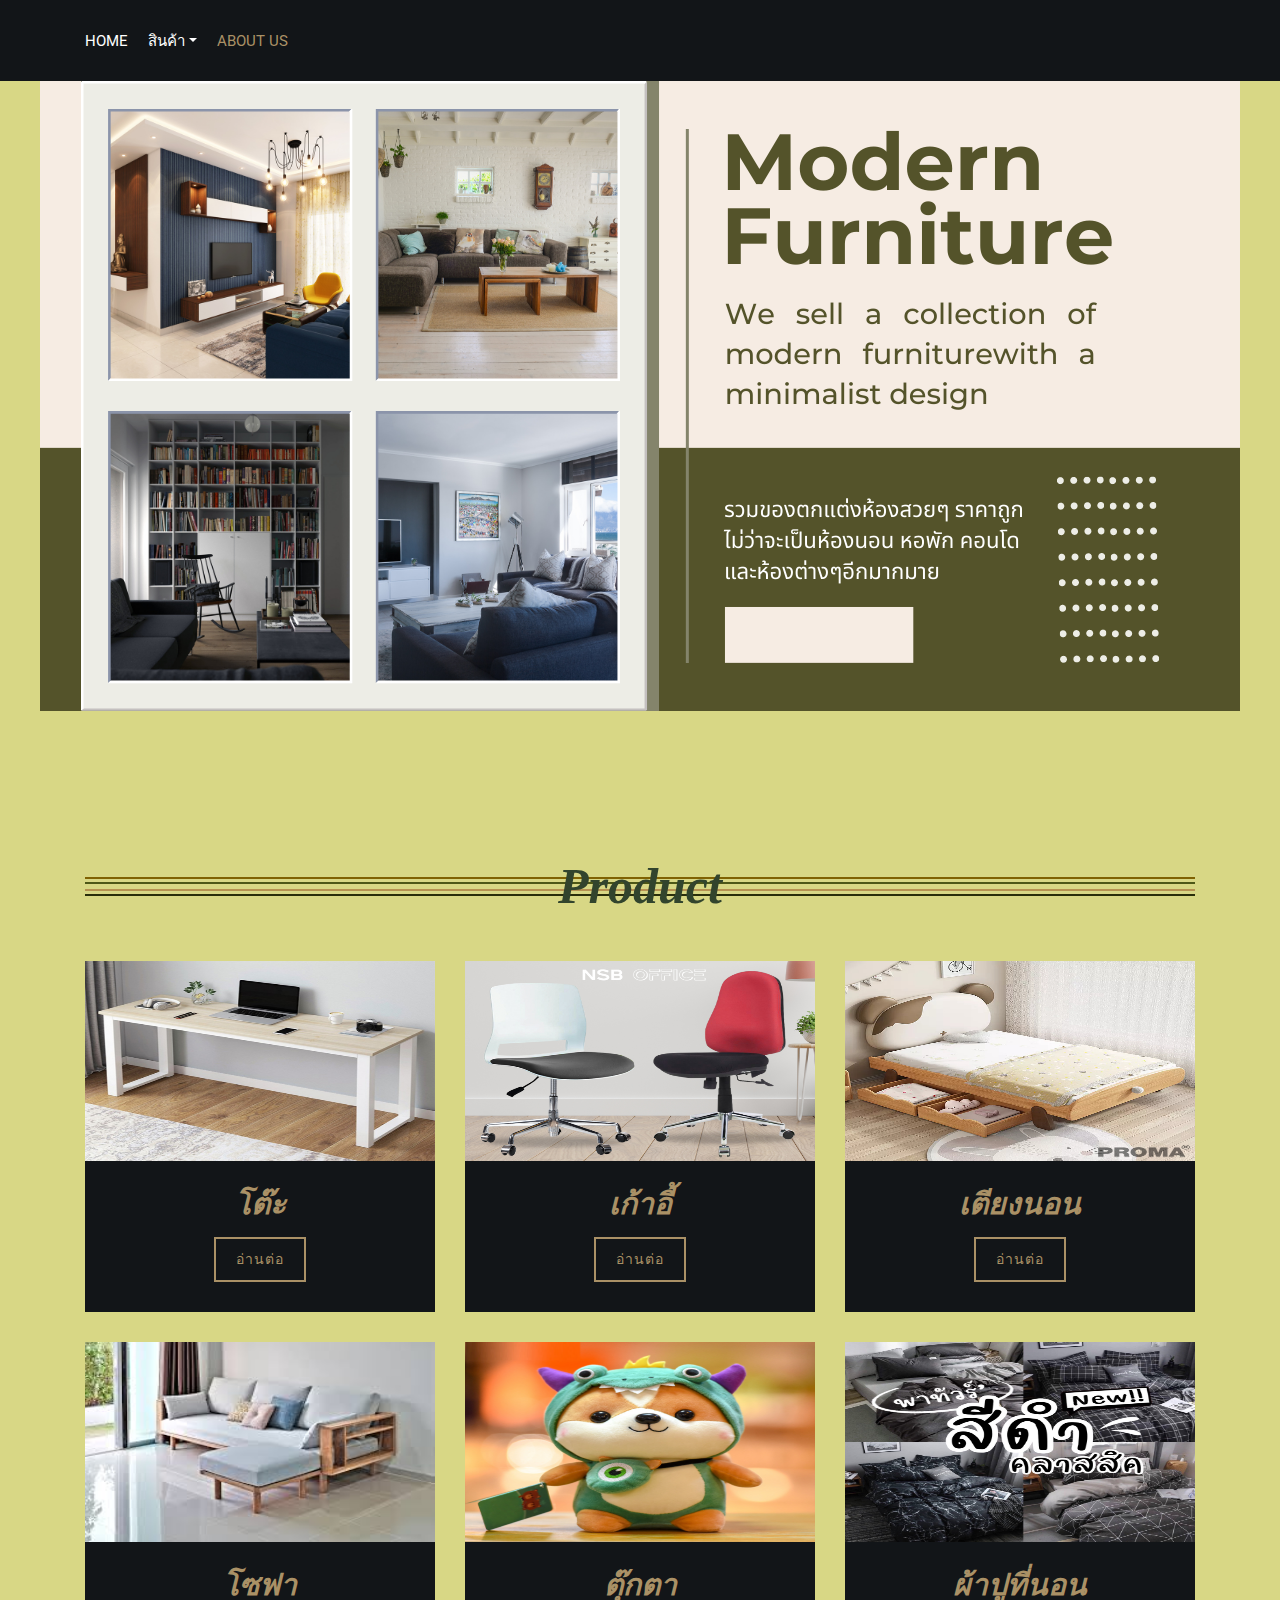
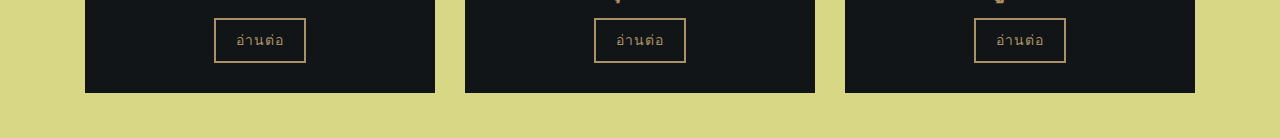
<file: index.html>
<!DOCTYPE html>
<html lang="en">
    <head>
        <meta charset="utf-8">
        <title>Dukdik</title>
        <meta content="width=device-width, initial-scale=1.0" name="viewport">
        <meta content="Law Firm Website Template" name="keywords">
        <meta content="Law Firm Website Template" name="description">

        <!-- Favicon -->
        <link href="img/favicon.ico" rel="icon">

        <!-- Google Font -->
        <link href="https://fonts.googleapis.com/css2?family=EB+Garamond:ital,wght@1,600;1,700;1,800&family=Roboto:wght@400;500&display=swap" rel="stylesheet"> 
        
        <!-- CSS Libraries -->
        <link href="https://stackpath.bootstrapcdn.com/bootstrap/4.4.1/css/bootstrap.min.css" rel="stylesheet">
        <link href="https://cdnjs.cloudflare.com/ajax/libs/font-awesome/5.10.0/css/all.min.css" rel="stylesheet">
        <link href="lib/animate/animate.min.css" rel="stylesheet">
        <link href="lib/owlcarousel/assets/owl.carousel.min.css" rel="stylesheet">

        <!-- Template Stylesheet -->
        <link href="css/style.css" rel="stylesheet">
    </head>

    <body>
        

            <!-- Nav Bar Start -->
            <div class="nav-bar">
                <div class="container-fluid">
                    <nav class="navbar navbar-expand-lg bg-dark navbar-dark">
                        <button type="button" class="navbar-toggler" data-toggle="collapse" data-target="#navbarCollapse">
                            <span class="navbar-toggler-icon"></span>
                        </button>
                        <div class="collapse navbar-collapse justify-content-between" id="navbarCollapse">
                            <div class="navbar-nav mr-auto">
                                <a href="index.html" class="nav-item nav-link">Home</a>
                                
                                <div class="nav-item dropdown">
                                    <a href="#" class="nav-link dropdown-toggle" data-toggle="dropdown">สินค้า</a>
                                    <div class="dropdown-menu">
                                        <a href="product_detail.html" class="dropdown-item">โต๊ะ</a>
                                        <a href="product_detail2.html" class="dropdown-item">เก้าอี้</a>
                                        <a href="product_detail3.html" class="dropdown-item">เตียงนอน</a>
                                        <a href="product_detail4.html" class="dropdown-item">โซฟา</a>
                                        <a href="product_detail5.html" class="dropdown-item">ตุ๊กตา</a>
                                        <a href="product_detail6.html" class="dropdown-item">ผ้าปูที่นอน</a>
                                        
                                </div>
                            </div>
                                <a href="about us.html" class="nav-item nav-link active">About us</a>
                            </div>
                            
                        </div>
                    </nav>
                </div>
            </div>
            
            <!-- ปก -->
            <div id="carousel" class="carousel slide" data-ride="carousel">
                <div class="carousel-inner">
                    
                        <img src="img/Home.png" alt="Carousel Image">
                        <div class="carousel-caption">
                            
                        </div>
                    </div>

                    
                

                
            </div>
            
            <!-- เรื่องเล่า -->
            <div class="service">
                <div class="container">
                    <div class="section-header">
                        <h2>Product</h2>
                    </div>
                    <div class="row">
                        <div class="col-lg-4 col-md-6">
                            <div class="service-item">
                                <div class="service-icon">
                                    <img src="img/โต๊ะ.jpg" width="350" height="200">
                                    
                                </div>
                                <h3>โต๊ะ</h3>
                               
                                <a class="btn" href="product_detail.html">อ่านต่อ</a>
                            </div>
                        </div>
                        <div class="col-lg-4 col-md-6">
                            <div class="service-item">
                                <div class="service-icon">
                                    <img src="img/เก้าอี้.jpg" width="350" height="200">
                                </div>
                                <h3>เก้าอี้</h3>
                                
                                <a class="btn" href="product_detail2.html">อ่านต่อ</a>
                            </div>
                        </div>
                        <div class="col-lg-4 col-md-6">
                            <div class="service-item">
                                <div class="service-icon">
                                    <img src="img/เตียง.jpg" width="350" height="200">
                                </div>
                                <h3>เตียงนอน</h3>
                               
                                <a class="btn" href="product_detail3.html">อ่านต่อ</a>
                            </div>
                        </div>
                        <div class="col-lg-4 col-md-6">
                            <div class="service-item">
                                <div class="service-icon">
                                    <img src="img/โซฟา.jpg" width="350" height="200">
                                </div>
                                <h3>โซฟา</h3>
                                
                                <a class="btn" href="product_detail4.html">อ่านต่อ</a>
                            </div>
                        </div>
                        <div class="col-lg-4 col-md-6">
                            <div class="service-item">
                                <div class="service-icon">
                                    <img src="img/ตุ๊กตา.png" width="350" height="200">
                                </div>
                                <h3>ตุ๊กตา</h3>
                               
                                <a class="btn" href="product_detail5.html">อ่านต่อ</a>
                            </div>
                        </div>
                        <div class="col-lg-4 col-md-6">
                            <div class="service-item">
                                <div class="service-icon">
                                    <img src="img/ผ้าปู.jpg" width="350" height="200">
                                </div>
                                <h3>ผ้าปูที่นอน</h3>
                               
                                <a class="btn" href="product_detail6.html">อ่านต่อ</a>
                            </div>
                        </div>
                       
                    </div>
                </div>
            </div>
            <!-- เรื่องเล่า -->
        <script src="https://code.jquery.com/jquery-3.4.1.min.js"></script>
        <script src="https://stackpath.bootstrapcdn.com/bootstrap/4.4.1/js/bootstrap.bundle.min.js"></script>
        <script src="lib/easing/easing.min.js"></script>
        <script src="lib/owlcarousel/owl.carousel.min.js"></script>
        <script src="lib/isotope/isotope.pkgd.min.js"></script>
        <script src="js/main.js"></script>
       
    </body>
</html>
</file>
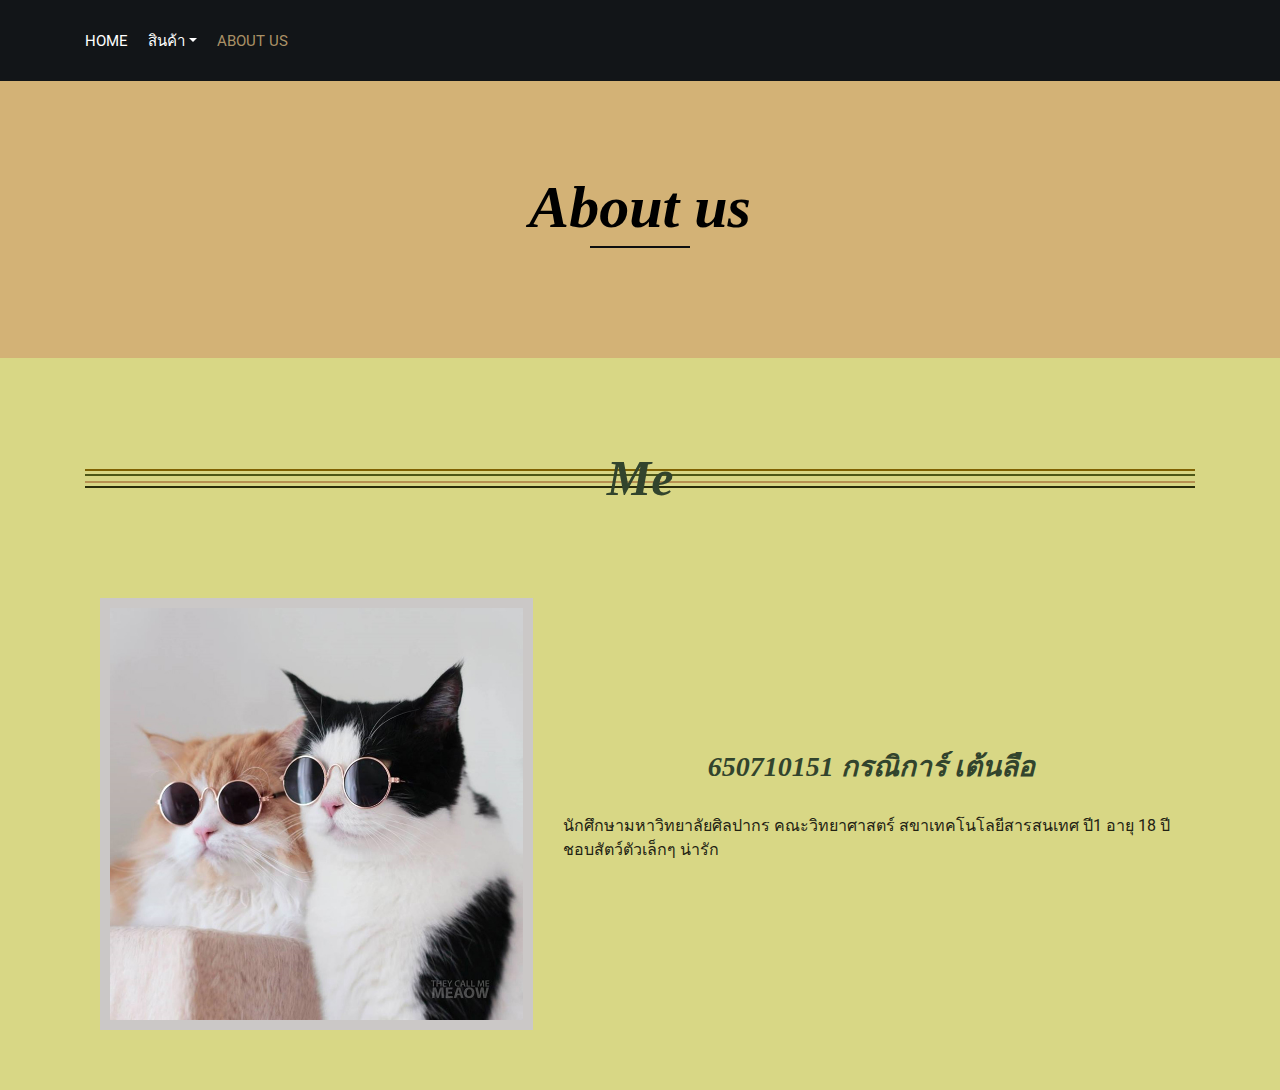
<file: about us.html>
<!DOCTYPE html>
<html lang="en">
    <head>
        <meta charset="utf-8">
        <title>Dukdik</title>
        <meta content="width=device-width, initial-scale=1.0" name="viewport">
        <meta content="Law Firm Website Template" name="keywords">
        <meta content="Law Firm Website Template" name="description">

        <!-- Favicon -->
        <link href="img/favicon.ico" rel="icon">

        <!-- Google Font -->
        <link href="https://fonts.googleapis.com/css2?family=EB+Garamond:ital,wght@1,600;1,700;1,800&family=Roboto:wght@400;500&display=swap" rel="stylesheet"> 
        
        <!-- CSS Libraries -->
        <link href="https://stackpath.bootstrapcdn.com/bootstrap/4.4.1/css/bootstrap.min.css" rel="stylesheet">
        <link href="https://cdnjs.cloudflare.com/ajax/libs/font-awesome/5.10.0/css/all.min.css" rel="stylesheet">
        <link href="lib/animate/animate.min.css" rel="stylesheet">
        <link href="lib/owlcarousel/assets/owl.carousel.min.css" rel="stylesheet">

        <!-- Template Stylesheet -->
        <link href="css/style.css" rel="stylesheet">
    </head>

    <body>
        

           
           <!-- Nav Bar Start -->
           <div class="nav-bar">
            <div class="container-fluid">
                <nav class="navbar navbar-expand-lg bg-dark navbar-dark">
                    <button type="button" class="navbar-toggler" data-toggle="collapse" data-target="#navbarCollapse">
                        <span class="navbar-toggler-icon"></span>
                    </button>
                    <div class="collapse navbar-collapse justify-content-between" id="navbarCollapse">
                        <div class="navbar-nav mr-auto">
                            <a href="index.html" class="nav-item nav-link">Home</a>
                            
                            <div class="nav-item dropdown">
                                <a href="#" class="nav-link dropdown-toggle" data-toggle="dropdown">สินค้า</a>
                                <div class="dropdown-menu">
                                    <a href="product_detail.html" class="dropdown-item">โต๊ะ</a>
                                    <a href="product_detail2.html" class="dropdown-item">เก้าอี้</a>
                                    <a href="product_detail3.html" class="dropdown-item">เตียงนอน</a>
                                    <a href="product_detail4.html" class="dropdown-item">โซฟา</a>
                                    <a href="product_detail5.html" class="dropdown-item">ตุ๊กตา</a>
                                    <a href="product_detail6.html" class="dropdown-item">ผ้าปูที่นอน</a>
                                    
                            </div>
                        </div>
                            <a href="about us.html" class="nav-item nav-link active">About us</a>
                        </div>
                        
                    </div>
                </nav>
            </div>
        </div>
            
            
            <!-- Page Header Start -->
            <div class="page-header">
                <div class="container">
                    <div class="row">
                        <div class="col-12">
                            <h2>About us</h2>
                            
                        </div>
                        
                    </div>
                </div>
            </div>
            <!-- Page Header End -->
            <!-- member -->
            <div class="service">
                <div class="container">
                    <div class="section-header">
                        <h2>Me</h2>
                    </div>
                    <div class="about">
                        <div class="container">
                            <div class="row align-items-center">
                                <div class="col-lg-5 col-md-6">
                                    <div class="about-img">
                                        <img src="img/มี่.jpg" alt="Image">
                                    </div>
                                </div>
                                <div class="col-lg-7 col-md-6">
                                    <div class="section-header">
                                        <h3>650710151 กรณิการ์ เต้นลือ</h3>
                                    </div>
                                    <div class="about-text">
                                        <p>
                                           นักศึกษามหาวิทยาลัยศิลปากร คณะวิทยาศาสตร์ สขาเทคโนโลยีสารสนเทศ ปี1 อายุ 18 ปี 
                                               ชอบสัตว์ตัวเล็กๆ น่ารัก 
                                        </p>
                                        
                                        
                                    </div>
                                </div>
                            </div>
                        </div>
                    </div>
                   

            <script src="https://code.jquery.com/jquery-3.4.1.min.js"></script>
            <script src="https://stackpath.bootstrapcdn.com/bootstrap/4.4.1/js/bootstrap.bundle.min.js"></script>
            <script src="lib/easing/easing.min.js"></script>
            <script src="lib/owlcarousel/owl.carousel.min.js"></script>
            <script src="lib/isotope/isotope.pkgd.min.js"></script>
            <script src="js/main.js"></script>
           
    </body>
</html>
</file>
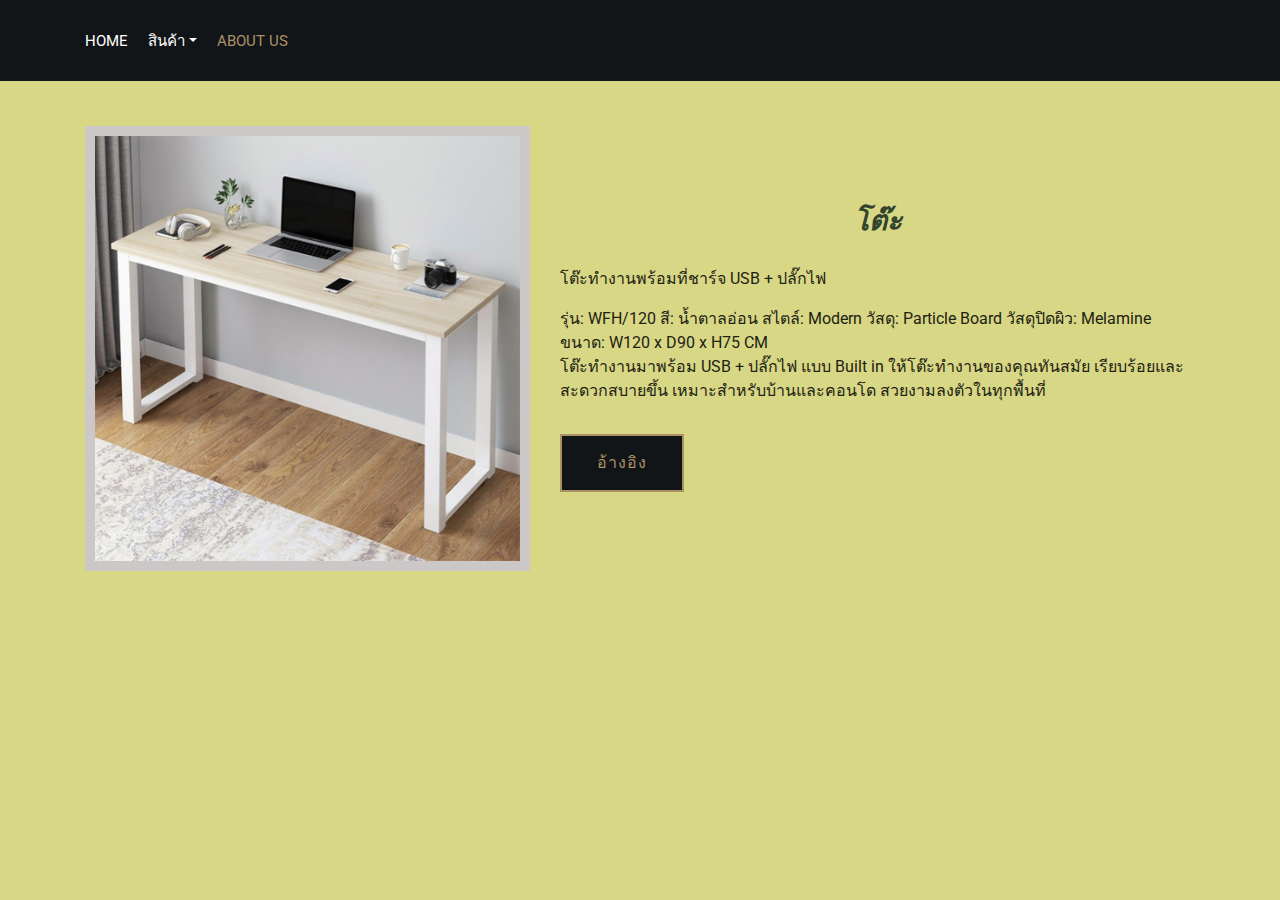
<file: product_detail.html>
<!DOCTYPE html>
<html lang="en">
    <head>
        <meta charset="utf-8">
        <title>Dukdik</title>
        <meta content="width=device-width, initial-scale=1.0" name="viewport">
        <meta content="Law Firm Website Template" name="keywords">
        <meta content="Law Firm Website Template" name="description">

        <!-- Favicon -->
        <link href="img/favicon.ico" rel="icon">

        <!-- Google Font -->
        <link href="https://fonts.googleapis.com/css2?family=EB+Garamond:ital,wght@1,600;1,700;1,800&family=Roboto:wght@400;500&display=swap" rel="stylesheet"> 
        
        <!-- CSS Libraries -->
        <link href="https://stackpath.bootstrapcdn.com/bootstrap/4.4.1/css/bootstrap.min.css" rel="stylesheet">
        <link href="https://cdnjs.cloudflare.com/ajax/libs/font-awesome/5.10.0/css/all.min.css" rel="stylesheet">
        <link href="lib/animate/animate.min.css" rel="stylesheet">
        <link href="lib/owlcarousel/assets/owl.carousel.min.css" rel="stylesheet">

        <!-- Template Stylesheet -->
        <link href="css/style.css" rel="stylesheet">
    </head>

    <body>
        

           <!-- Nav Bar Start -->
           <div class="nav-bar">
            <div class="container-fluid">
                <nav class="navbar navbar-expand-lg bg-dark navbar-dark">
                    <button type="button" class="navbar-toggler" data-toggle="collapse" data-target="#navbarCollapse">
                        <span class="navbar-toggler-icon"></span>
                    </button>
                    <div class="collapse navbar-collapse justify-content-between" id="navbarCollapse">
                        <div class="navbar-nav mr-auto">
                            <a href="index.html" class="nav-item nav-link">Home</a>
                            
                            <div class="nav-item dropdown">
                                <a href="#" class="nav-link dropdown-toggle" data-toggle="dropdown">สินค้า</a>
                                <div class="dropdown-menu">
                                    <a href="product_detail.html" class="dropdown-item">โต๊ะ</a>
                                    <a href="product_detail2.html" class="dropdown-item">เก้าอี้</a>
                                    <a href="product_detail3.html" class="dropdown-item">เตียงนอน</a>
                                    <a href="product_detail4.html" class="dropdown-item">โซฟา</a>
                                    <a href="product_detail5.html" class="dropdown-item">ตุ๊กตา</a>
                                    <a href="product_detail6.html" class="dropdown-item">ผ้าปูที่นอน</a>
                                    
                            </div>
                        </div>
                            <a href="about us.html" class="nav-item nav-link active">About us</a>
                        </div>
                        
                    </div>
                </nav>
            </div>
        </div>
        
        
            <!-- Nav Bar End -->
            
            
           
            <!-- เรื่อง -->
            
               <div class="about">
                <div class="container">
                    <div class="row align-items-center">
                        <div class="col-lg-5 col-md-6">
                            <div class="about-img">
                                <img src="img/โต๊ะ.jpg" alt="Image">
                            </div>
                        </div>
                        <div class="col-lg-7 col-md-6">
                            <div class="section-header">
                                <h3>โต๊ะ</h3>
                            </div>
                            <div class="about-text">
                                <p>
                                    โต๊ะทำงานพร้อมที่ชาร์จ USB + ปลั๊กไฟ</p>
รุ่น: WFH/120
สี: น้ำตาลอ่อน
สไตล์: Modern
วัสดุ: Particle Board
วัสดุปิดผิว: Melamine
ขนาด: W120 x D90 x H75 CM

<p>โต๊ะทำงานมาพร้อม USB + ปลั๊กไฟ แบบ Built in
ให้โต๊ะทำงานของคุณทันสมัย เรียบร้อยและสะดวกสบายขึ้น
เหมาะสำหรับบ้านและคอนโด สวยงามลงตัวในทุกพื้นที่</p>
                               
                                <a class="btn" href="https://shopee.co.th/Rina-Hey-WFH-120-%E0%B9%82%E0%B8%95%E0%B9%8A%E0%B8%B0%E0%B8%97%E0%B8%B3%E0%B8%87%E0%B8%B2%E0%B8%99%E0%B8%9E%E0%B8%A3%E0%B9%89%E0%B8%AD%E0%B8%A1%E0%B8%97%E0%B8%B5%E0%B9%88%E0%B8%8A%E0%B8%B2%E0%B8%A3%E0%B9%8C%E0%B8%88USB-%E0%B8%9B%E0%B8%A5%E0%B8%B1%E0%B9%8A%E0%B8%81%E0%B9%84%E0%B8%9F-%E0%B8%AA%E0%B8%B5-%E0%B8%99%E0%B9%89%E0%B8%B3%E0%B8%95%E0%B8%B2%E0%B8%A5%E0%B8%AD%E0%B9%88%E0%B8%AD%E0%B8%99-i.189253757.11203879436?sp_atk=fb6a219f-8896-499a-9ab0-07c4e9ef29a0&xptdk=fb6a219f-8896-499a-9ab0-07c4e9ef29a0">อ้างอิง</a>
                            </div>
                        </div>
                    </div>
                </div>
            </div>
           
                        

            <script src="https://code.jquery.com/jquery-3.4.1.min.js"></script>
            <script src="https://stackpath.bootstrapcdn.com/bootstrap/4.4.1/js/bootstrap.bundle.min.js"></script>
            <script src="lib/easing/easing.min.js"></script>
            <script src="lib/owlcarousel/owl.carousel.min.js"></script>
            <script src="lib/isotope/isotope.pkgd.min.js"></script>
            <script src="js/main.js"></script>
           
    </body>
</html>
</file>
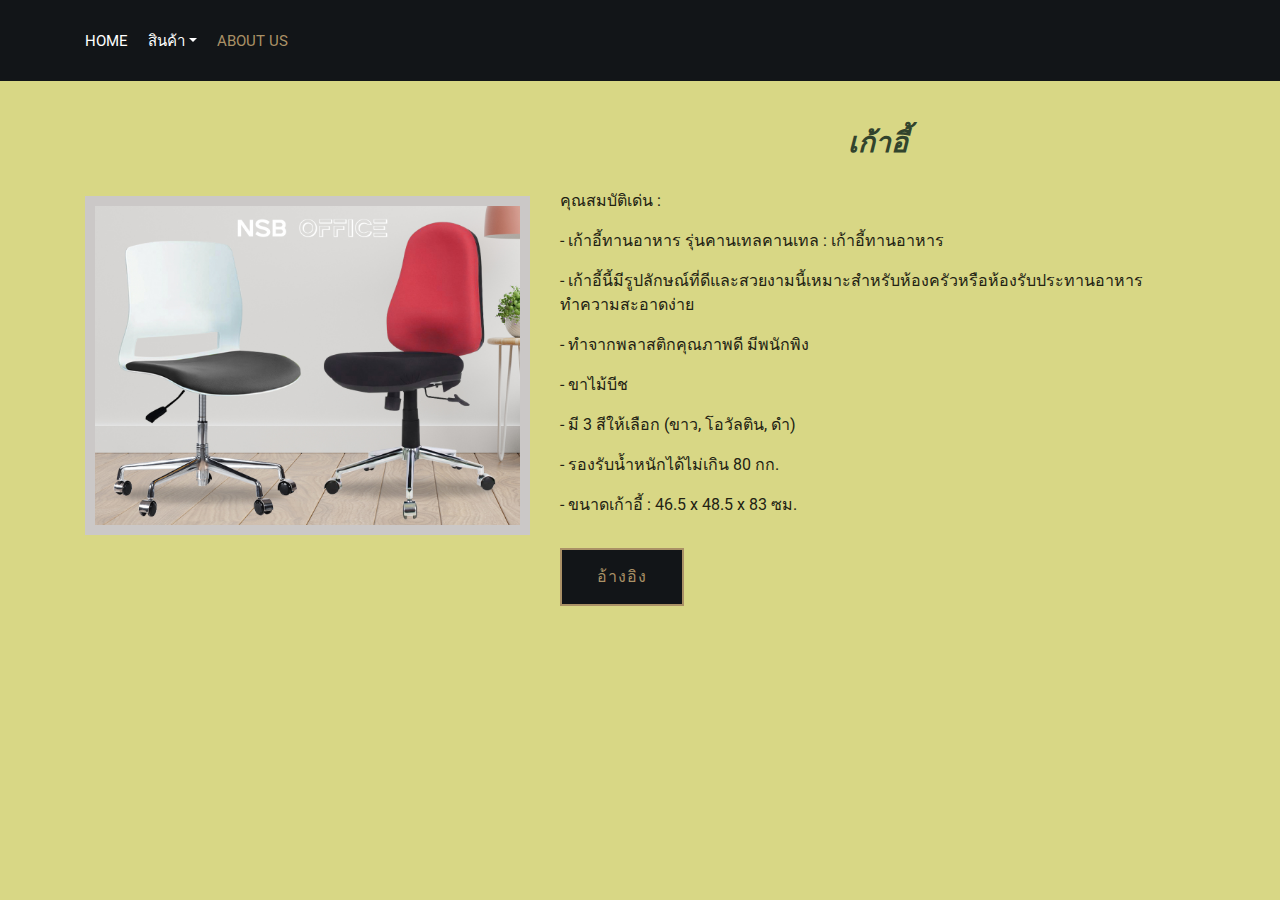
<file: product_detail2.html>
<!DOCTYPE html>
<html lang="en">
    <head>
        <meta charset="utf-8">
        <title>Dukdik</title>
        <meta content="width=device-width, initial-scale=1.0" name="viewport">
        <meta content="Law Firm Website Template" name="keywords">
        <meta content="Law Firm Website Template" name="description">

        <!-- Favicon -->
        <link href="img/favicon.ico" rel="icon">

        <!-- Google Font -->
        <link href="https://fonts.googleapis.com/css2?family=EB+Garamond:ital,wght@1,600;1,700;1,800&family=Roboto:wght@400;500&display=swap" rel="stylesheet"> 
        
        <!-- CSS Libraries -->
        <link href="https://stackpath.bootstrapcdn.com/bootstrap/4.4.1/css/bootstrap.min.css" rel="stylesheet">
        <link href="https://cdnjs.cloudflare.com/ajax/libs/font-awesome/5.10.0/css/all.min.css" rel="stylesheet">
        <link href="lib/animate/animate.min.css" rel="stylesheet">
        <link href="lib/owlcarousel/assets/owl.carousel.min.css" rel="stylesheet">

        <!-- Template Stylesheet -->
        <link href="css/style.css" rel="stylesheet">
    </head>

    <body>
        

            
           <!-- Nav Bar Start -->
           <div class="nav-bar">
            <div class="container-fluid">
                <nav class="navbar navbar-expand-lg bg-dark navbar-dark">
                    <button type="button" class="navbar-toggler" data-toggle="collapse" data-target="#navbarCollapse">
                        <span class="navbar-toggler-icon"></span>
                    </button>
                    <div class="collapse navbar-collapse justify-content-between" id="navbarCollapse">
                        <div class="navbar-nav mr-auto">
                            <a href="index.html" class="nav-item nav-link">Home</a>
                            
                            <div class="nav-item dropdown">
                                <a href="#" class="nav-link dropdown-toggle" data-toggle="dropdown">สินค้า</a>
                                <div class="dropdown-menu">
                                    <a href="product_detail.html" class="dropdown-item">โต๊ะ</a>
                                    <a href="product_detail2.html" class="dropdown-item">เก้าอี้</a>
                                    <a href="product_detail3.html" class="dropdown-item">เตียงนอน</a>
                                    <a href="product_detail4.html" class="dropdown-item">โซฟา</a>
                                    <a href="product_detail5.html" class="dropdown-item">ตุ๊กตา</a>
                                    <a href="product_detail6.html" class="dropdown-item">ผ้าปูที่นอน</a>
                                    
                            </div>
                        </div>
                            <a href="about us.html" class="nav-item nav-link active">About us</a>
                        </div>
                        
                    </div>
                </nav>
            </div>
        </div>
            
            
           
            <!-- เรื่อง -->
            
               <div class="about">
                <div class="container">
                    <div class="row align-items-center">
                        <div class="col-lg-5 col-md-6">
                            <div class="about-img">
                                <img src="img/เก้าอี้.jpg" alt="Image">
                            </div>
                        </div>
                        <div class="col-lg-7 col-md-6">
                            <div class="section-header">
                                <h3>เก้าอี้</h3>
                            </div>
                            <div class="about-text">
                                <p>
                                    คุณสมบัติเด่น :  </p>

                                    <p>- เก้าอี้ทานอาหาร รุ่นคานเทลคานเทล : เก้าอี้ทานอาหาร</p>

                                    <p>- เก้าอี้นี้มีรูปลักษณ์ที่ดีและสวยงามนี้เหมาะสำหรับห้องครัวหรือห้องรับประทานอาหาร ทำความสะอาดง่าย</p>

                                    <p>- ทำจากพลาสติกคุณภาพดี มีพนักพิง
</p>
                                    <p>- ขาไม้บีช</p>

                                    <p>- มี 3 สีให้เลือก (ขาว, โอวัลติน, ดำ)
</p>
                                    <p>- รองรับน้ำหนักได้ไม่เกิน 80 กก.</p>

                                    <p>- ขนาดเก้าอี้ : 46.5 x 48.5 x 83 ซม.</p>
                                </p>
                                
                                <a class="btn" href="https://shopee.co.th/INDEX-LIVING-MALL-%E0%B9%80%E0%B8%81%E0%B9%89%E0%B8%B2%E0%B8%AD%E0%B8%B5%E0%B9%89%E0%B8%97%E0%B8%B2%E0%B8%99%E0%B8%AD%E0%B8%B2%E0%B8%AB%E0%B8%B2%E0%B8%A3-%E0%B8%A3%E0%B8%B8%E0%B9%88%E0%B8%99%E0%B8%84%E0%B8%B2%E0%B8%99%E0%B9%80%E0%B8%97%E0%B8%A5-%E0%B8%AA%E0%B8%B5%E0%B8%82%E0%B8%B2%E0%B8%A7-%E0%B8%98%E0%B8%A3%E0%B8%A3%E0%B8%A1%E0%B8%8A%E0%B8%B2%E0%B8%95%E0%B8%B4-i.104759754.15051808520?sp_atk=8a13783d-fd01-47bb-9392-742370e2b85a&xptdk=8a13783d-fd01-47bb-9392-742370e2b85a">อ้างอิง</a>
                            </div>
                        </div>
                    </div>
                </div>
            </div>
           
                        

            <script src="https://code.jquery.com/jquery-3.4.1.min.js"></script>
            <script src="https://stackpath.bootstrapcdn.com/bootstrap/4.4.1/js/bootstrap.bundle.min.js"></script>
            <script src="lib/easing/easing.min.js"></script>
            <script src="lib/owlcarousel/owl.carousel.min.js"></script>
            <script src="lib/isotope/isotope.pkgd.min.js"></script>
            <script src="js/main.js"></script>
           
    </body>
</html>
</file>
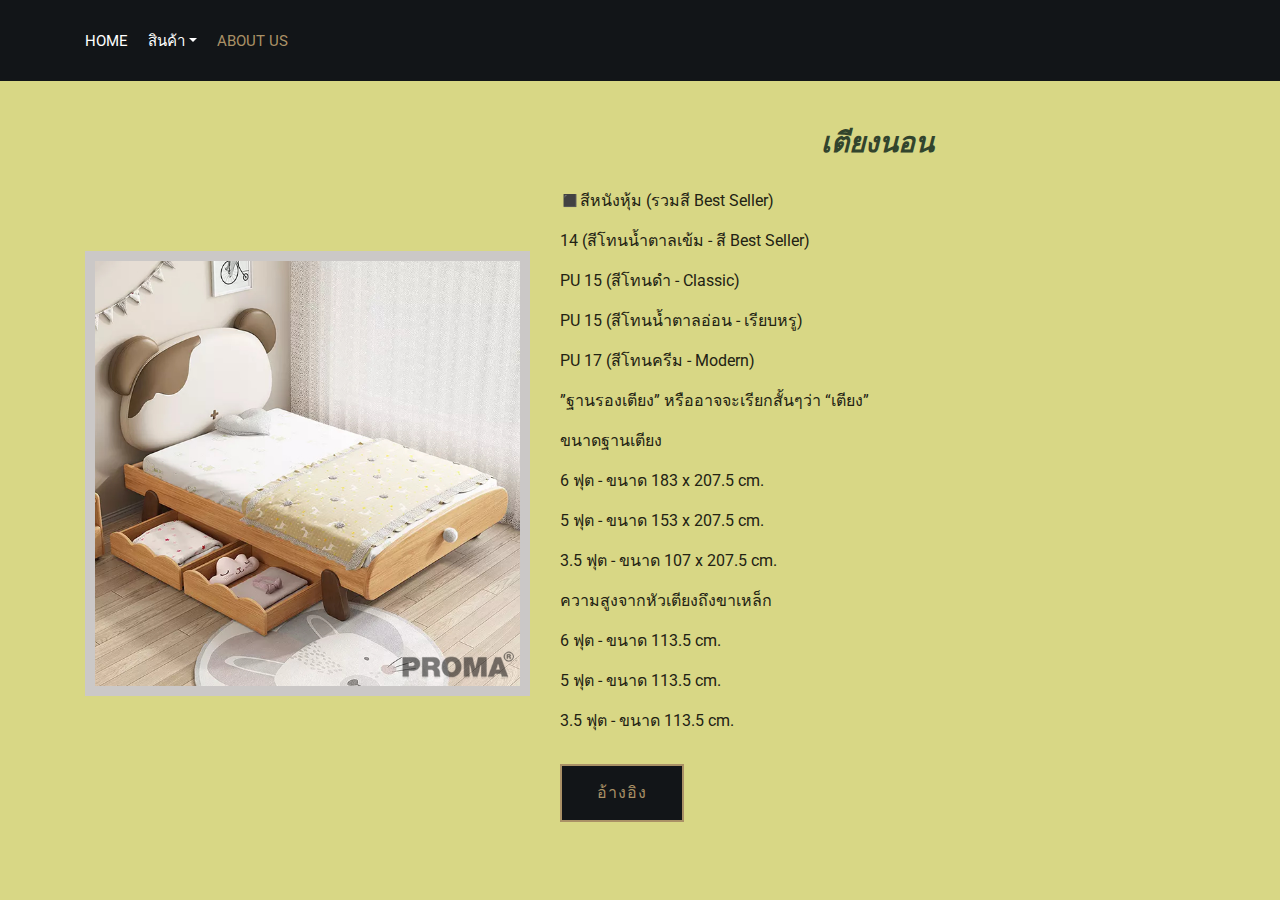
<file: product_detail3.html>
<!DOCTYPE html>
<html lang="en">
    <head>
        <meta charset="utf-8">
        <title>Dukdik</title>
        <meta content="width=device-width, initial-scale=1.0" name="viewport">
        <meta content="Law Firm Website Template" name="keywords">
        <meta content="Law Firm Website Template" name="description">

        <!-- Favicon -->
        <link href="img/favicon.ico" rel="icon">

        <!-- Google Font -->
        <link href="https://fonts.googleapis.com/css2?family=EB+Garamond:ital,wght@1,600;1,700;1,800&family=Roboto:wght@400;500&display=swap" rel="stylesheet"> 
        
        <!-- CSS Libraries -->
        <link href="https://stackpath.bootstrapcdn.com/bootstrap/4.4.1/css/bootstrap.min.css" rel="stylesheet">
        <link href="https://cdnjs.cloudflare.com/ajax/libs/font-awesome/5.10.0/css/all.min.css" rel="stylesheet">
        <link href="lib/animate/animate.min.css" rel="stylesheet">
        <link href="lib/owlcarousel/assets/owl.carousel.min.css" rel="stylesheet">

        <!-- Template Stylesheet -->
        <link href="css/style.css" rel="stylesheet">
    </head>

    <body>
        

            <!-- Nav Bar Start -->
            
           <!-- Nav Bar Start -->
           <div class="nav-bar">
            <div class="container-fluid">
                <nav class="navbar navbar-expand-lg bg-dark navbar-dark">
                    <button type="button" class="navbar-toggler" data-toggle="collapse" data-target="#navbarCollapse">
                        <span class="navbar-toggler-icon"></span>
                    </button>
                    <div class="collapse navbar-collapse justify-content-between" id="navbarCollapse">
                        <div class="navbar-nav mr-auto">
                            <a href="index.html" class="nav-item nav-link">Home</a>
                            
                            <div class="nav-item dropdown">
                                <a href="#" class="nav-link dropdown-toggle" data-toggle="dropdown">สินค้า</a>
                                <div class="dropdown-menu">
                                    <a href="product_detail.html" class="dropdown-item">โต๊ะ</a>
                                    <a href="product_detail2.html" class="dropdown-item">เก้าอี้</a>
                                    <a href="product_detail3.html" class="dropdown-item">เตียงนอน</a>
                                    <a href="product_detail4.html" class="dropdown-item">โซฟา</a>
                                    <a href="product_detail5.html" class="dropdown-item">ตุ๊กตา</a>
                                    <a href="product_detail6.html" class="dropdown-item">ผ้าปูที่นอน</a>
                                    
                            </div>
                        </div>
                            <a href="about us.html" class="nav-item nav-link active">About us</a>
                        </div>
                        
                    </div>
                </nav>
            </div>
        </div>
            
            <!-- Page Header Start -->
            
                            
                            
                        
            <!-- Page Header End -->
            <!-- เรื่อง -->
            
               <div class="about">
                <div class="container">
                    <div class="row align-items-center">
                        <div class="col-lg-5 col-md-6">
                            <div class="about-img">
                                <img src="img/เตียง.jpg" alt="Image">
                            </div>
                        </div>
                        <div class="col-lg-7 col-md-6">
                            <div class="section-header">
                                <h3>เตียงนอน</h3>
                            </div>
                            <div class="about-text">
                                <p>
                                    ◼️สีหนังหุ้ม (รวมสี Best Seller) 

                                    <p>14 (สีโทนน้ำตาลเข้ม - สี Best Seller)</p>

                                    <p>PU 15 (สีโทนดำ - Classic)</p> 

                                    <p>PU 15 (สีโทนน้ำตาลอ่อน - เรียบหรู)
</p> 
                                    <p>PU 17 (สีโทนครีม - Modern)
</p> 




<p> ”ฐานรองเตียง” หรืออาจจะเรียกสั้นๆว่า “เตียง”
</p>


<p>ขนาดฐานเตียง</p>

<p>6 ฟุต	- ขนาด 183 x 207.5 cm.</p>

<p>5 ฟุต	- ขนาด 153 x 207.5 cm.
</p>
<p>3.5 ฟุต	- ขนาด 107 x 207.5 cm.</p>





<p>ความสูงจากหัวเตียงถึงขาเหล็ก</p>

<p>6 ฟุต	- ขนาด 113.5 cm.
</p>
<p>5 ฟุต	- ขนาด 113.5 cm.</p>

<p>3.5 ฟุต	- ขนาด 113.5 cm.</p>	






                                </p>
                                
                                <a class="btn" href="https://shopee.co.th/LOTUS-%E0%B9%80%E0%B8%95%E0%B8%B5%E0%B8%A2%E0%B8%87%E0%B8%AB%E0%B8%99%E0%B8%B1%E0%B8%87-Lifestyle-%E0%B8%A3%E0%B8%B8%E0%B9%88%E0%B8%99-Lucia-%E0%B9%80%E0%B8%A5%E0%B8%B7%E0%B8%AD%E0%B8%81%E0%B8%AA%E0%B8%B5%E0%B9%84%E0%B8%94%E0%B9%89-%E0%B8%AA%E0%B9%88%E0%B8%87%E0%B8%9F%E0%B8%A3%E0%B8%B5-i.12398136.5557500199?sp_atk=6804f517-3474-4527-a3fe-dfdbd163d847&xptdk=6804f517-3474-4527-a3fe-dfdbd163d847">อ้างอิง</a>
                            </div>
                        </div>
                    </div>
                </div>
            </div>
           
                        

            <script src="https://code.jquery.com/jquery-3.4.1.min.js"></script>
            <script src="https://stackpath.bootstrapcdn.com/bootstrap/4.4.1/js/bootstrap.bundle.min.js"></script>
            <script src="lib/easing/easing.min.js"></script>
            <script src="lib/owlcarousel/owl.carousel.min.js"></script>
            <script src="lib/isotope/isotope.pkgd.min.js"></script>
            <script src="js/main.js"></script>
           
    </body>
</html>
</file>
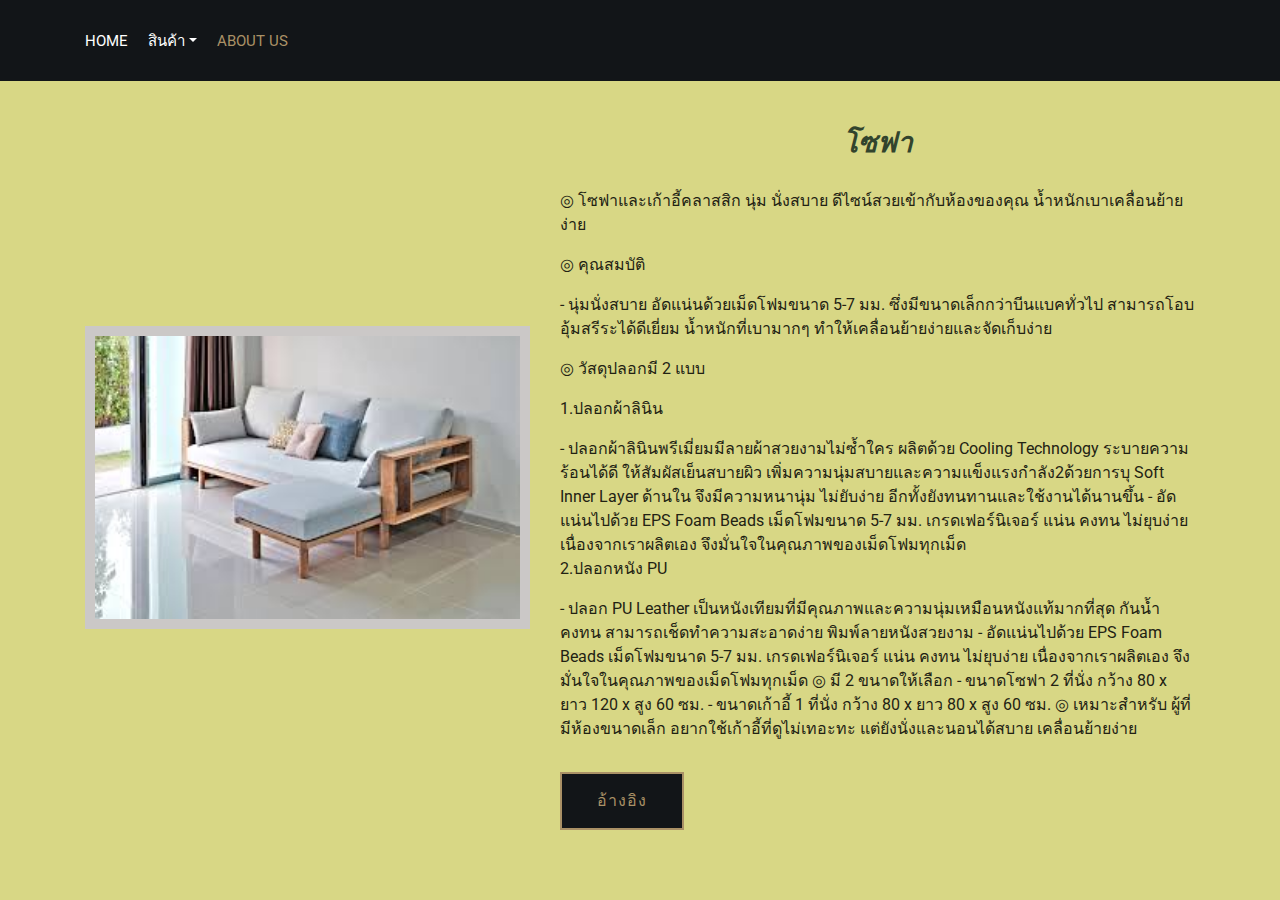
<file: product_detail4.html>
<!DOCTYPE html>
<html lang="en">
    <head>
        <meta charset="utf-8">
        <title>Dukdik</title>
        <meta content="width=device-width, initial-scale=1.0" name="viewport">
        <meta content="Law Firm Website Template" name="keywords">
        <meta content="Law Firm Website Template" name="description">

        <!-- Favicon -->
        <link href="img/favicon.ico" rel="icon">

        <!-- Google Font -->
        <link href="https://fonts.googleapis.com/css2?family=EB+Garamond:ital,wght@1,600;1,700;1,800&family=Roboto:wght@400;500&display=swap" rel="stylesheet"> 
        
        <!-- CSS Libraries -->
        <link href="https://stackpath.bootstrapcdn.com/bootstrap/4.4.1/css/bootstrap.min.css" rel="stylesheet">
        <link href="https://cdnjs.cloudflare.com/ajax/libs/font-awesome/5.10.0/css/all.min.css" rel="stylesheet">
        <link href="lib/animate/animate.min.css" rel="stylesheet">
        <link href="lib/owlcarousel/assets/owl.carousel.min.css" rel="stylesheet">

        <!-- Template Stylesheet -->
        <link href="css/style.css" rel="stylesheet">
    </head>

    <body>
        

            
           <!-- Nav Bar Start -->
           <div class="nav-bar">
            <div class="container-fluid">
                <nav class="navbar navbar-expand-lg bg-dark navbar-dark">
                    <button type="button" class="navbar-toggler" data-toggle="collapse" data-target="#navbarCollapse">
                        <span class="navbar-toggler-icon"></span>
                    </button>
                    <div class="collapse navbar-collapse justify-content-between" id="navbarCollapse">
                        <div class="navbar-nav mr-auto">
                            <a href="index.html" class="nav-item nav-link">Home</a>
                            
                            <div class="nav-item dropdown">
                                <a href="#" class="nav-link dropdown-toggle" data-toggle="dropdown">สินค้า</a>
                                <div class="dropdown-menu">
                                    <a href="product_detail.html" class="dropdown-item">โต๊ะ</a>
                                    <a href="product_detail2.html" class="dropdown-item">เก้าอี้</a>
                                    <a href="product_detail3.html" class="dropdown-item">เตียงนอน</a>
                                    <a href="product_detail4.html" class="dropdown-item">โซฟา</a>
                                    <a href="product_detail5.html" class="dropdown-item">ตุ๊กตา</a>
                                    <a href="product_detail6.html" class="dropdown-item">ผ้าปูที่นอน</a>
                                    
                            </div>
                        </div>
                            <a href="about us.html" class="nav-item nav-link active">About us</a>
                        </div>
                        
                    </div>
                </nav>
            </div>
        </div>
            
                        
            <!-- Page Header End -->
            <!-- เรื่อง -->
            
               <div class="about">
                <div class="container">
                    <div class="row align-items-center">
                        <div class="col-lg-5 col-md-6">
                            <div class="about-img">
                                <img src="img/โซฟา.jpg" alt="Image">
                            </div>
                        </div>
                        <div class="col-lg-7 col-md-6">
                            <div class="section-header">
                                <h3>โซฟา</h3>
                            </div>
                            <div class="about-text">
                                <p>
                                    ◎ โซฟาและเก้าอี้คลาสสิก นุ่ม นั่งสบาย ดีไซน์สวยเข้ากับห้องของคุณ น้ำหนักเบาเคลื่อนย้ายง่าย</p>

<p>◎ คุณสมบัติ</p>
- นุ่มนั่งสบาย อัดแน่นด้วยเม็ดโฟมขนาด 5-7 มม. ซึ่งมีขนาดเล็กกว่าบีนแบคทั่วไป สามารถโอบอุ้มสรีระได้ดีเยี่ยม น้ำหนักที่เบามากๆ ทำให้เคลื่อนย้ายง่ายและจัดเก็บง่าย

<p></p>◎ วัสดุปลอกมี 2 แบบ</p>
<p>1.ปลอกผ้าลินิน</p>
- ปลอกผ้าลินินพรีเมี่ยมมีลายผ้าสวยงามไม่ซ้ำใคร ผลิตด้วย Cooling Technology ระบายความร้อนได้ดี ให้สัมผัสเย็นสบายผิว เพิ่มความนุ่มสบายและความแข็งแรงกำลัง2ด้วยการบุ Soft Inner Layer ด้านใน จึงมีความหนานุ่ม ไม่ยับง่าย อีกทั้งยังทนทานและใช้งานได้นานขึ้น 
- อัดแน่นไปด้วย EPS Foam Beads เม็ดโฟมขนาด 5-7 มม. เกรดเฟอร์นิเจอร์ แน่น คงทน ไม่ยุบง่าย เนื่องจากเราผลิตเอง จึงมั่นใจในคุณภาพของเม็ดโฟมทุกเม็ด

<p>2.ปลอกหนัง PU</p>
- ปลอก PU Leather เป็นหนังเทียมที่มีคุณภาพและความนุ่มเหมือนหนังแท้มากที่สุด กันน้ำ คงทน สามารถเช็ดทำความสะอาดง่าย พิมพ์ลายหนังสวยงาม
- อัดแน่นไปด้วย EPS Foam Beads เม็ดโฟมขนาด 5-7 มม. เกรดเฟอร์นิเจอร์ แน่น คงทน ไม่ยุบง่าย เนื่องจากเราผลิตเอง จึงมั่นใจในคุณภาพของเม็ดโฟมทุกเม็ด 

◎ มี 2 ขนาดให้เลือก
- ขนาดโซฟา 2 ที่นั่ง  กว้าง 80  x ยาว 120 x สูง 60 ซม.
- ขนาดเก้าอี้ 1 ที่นั่ง   กว้าง 80  x ยาว 80 x สูง 60 ซม.

◎ เหมาะสำหรับ ผู้ที่มีห้องขนาดเล็ก อยากใช้เก้าอี้ที่ดูไม่เทอะทะ แต่ยังนั่งและนอนได้สบาย เคลื่อนย้ายง่าย

                                </p>
                                
                                <a class="btn" href="https://shopee.co.th/%E0%B8%9A%E0%B8%B5%E0%B8%99%E0%B9%81%E0%B8%9A%E0%B8%84-%E0%B8%A3%E0%B8%B8%E0%B9%88%E0%B8%99%E0%B8%84%E0%B8%A5%E0%B8%B2%E0%B8%AA%E0%B8%AA%E0%B8%B4%E0%B8%81-Beanbag-%E0%B8%9A%E0%B8%B5%E0%B8%99%E0%B9%81%E0%B8%9A%E0%B8%84-%E0%B9%82%E0%B8%8B%E0%B8%9F%E0%B8%B2%E0%B9%81%E0%B8%A5%E0%B8%B0%E0%B9%80%E0%B8%81%E0%B9%89%E0%B8%B2%E0%B8%AD%E0%B8%B5%E0%B9%89-%E0%B8%A3%E0%B8%B8%E0%B9%88%E0%B8%99%E0%B8%84%E0%B8%A5%E0%B8%B2%E0%B8%AA%E0%B8%AA%E0%B8%B4%E0%B8%81-%E0%B9%81%E0%B8%A5%E0%B8%B0%E0%B8%A3%E0%B8%B8%E0%B9%88%E0%B8%99%E0%B8%AA%E0%B8%B2%E0%B8%A2%E0%B8%A3%E0%B8%B8%E0%B9%89%E0%B8%87-%E0%B9%82%E0%B8%8B%E0%B8%9F%E0%B8%B2%E0%B9%80%E0%B8%A1%E0%B9%87%E0%B8%94%E0%B9%82%E0%B8%9F%E0%B8%A1-bean-bag-%E0%B8%9A%E0%B8%B5%E0%B8%99%E0%B9%81%E0%B8%9A%E0%B9%8A%E0%B8%81-%E0%B8%9E%E0%B8%A3%E0%B9%89%E0%B8%AD%E0%B8%A1%E0%B9%80%E0%B8%A1%E0%B9%87%E0%B8%94%E0%B9%82%E0%B8%9F%E0%B8%A1-i.8736837.10462258739?sp_atk=f9520f9c-5f8a-48b1-a9c6-c637f42efe80&xptdk=f9520f9c-5f8a-48b1-a9c6-c637f42efe80">อ้างอิง</a>
                            </div>
                        </div>
                    </div>
                </div>
            </div>
           
                        

            <script src="https://code.jquery.com/jquery-3.4.1.min.js"></script>
            <script src="https://stackpath.bootstrapcdn.com/bootstrap/4.4.1/js/bootstrap.bundle.min.js"></script>
            <script src="lib/easing/easing.min.js"></script>
            <script src="lib/owlcarousel/owl.carousel.min.js"></script>
            <script src="lib/isotope/isotope.pkgd.min.js"></script>
            <script src="js/main.js"></script>
           
    </body>
</html>
</file>
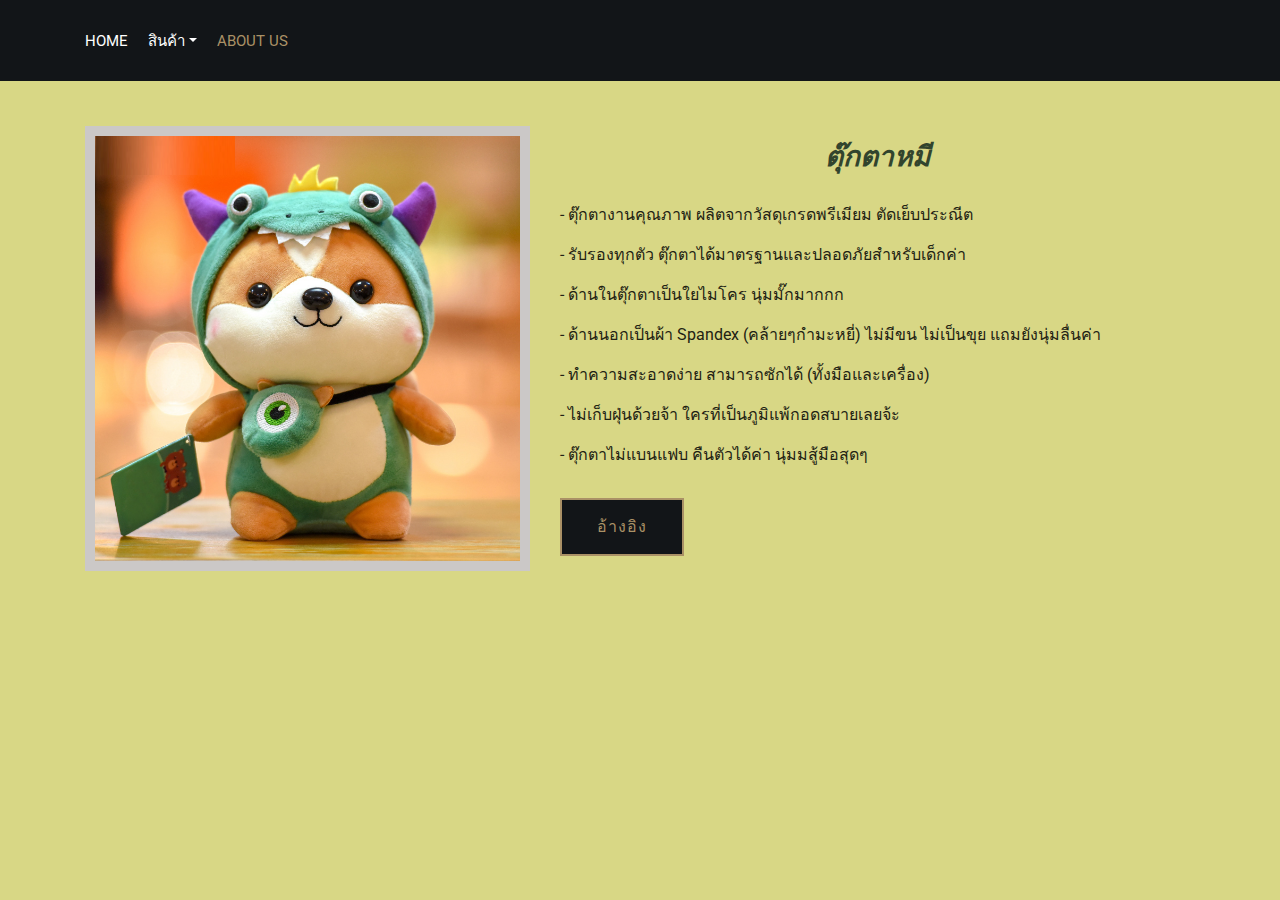
<file: product_detail5.html>
<!DOCTYPE html>
<html lang="en">
    <head>
        <meta charset="utf-8">
        <title>Dukdik</title>
        <meta content="width=device-width, initial-scale=1.0" name="viewport">
        <meta content="Law Firm Website Template" name="keywords">
        <meta content="Law Firm Website Template" name="description">

        <!-- Favicon -->
        <link href="img/favicon.ico" rel="icon">

        <!-- Google Font -->
        <link href="https://fonts.googleapis.com/css2?family=EB+Garamond:ital,wght@1,600;1,700;1,800&family=Roboto:wght@400;500&display=swap" rel="stylesheet"> 
        
        <!-- CSS Libraries -->
        <link href="https://stackpath.bootstrapcdn.com/bootstrap/4.4.1/css/bootstrap.min.css" rel="stylesheet">
        <link href="https://cdnjs.cloudflare.com/ajax/libs/font-awesome/5.10.0/css/all.min.css" rel="stylesheet">
        <link href="lib/animate/animate.min.css" rel="stylesheet">
        <link href="lib/owlcarousel/assets/owl.carousel.min.css" rel="stylesheet">

        <!-- Template Stylesheet -->
        <link href="css/style.css" rel="stylesheet">
    </head>

    <body>
        

            
           <!-- Nav Bar Start -->
           <div class="nav-bar">
            <div class="container-fluid">
                <nav class="navbar navbar-expand-lg bg-dark navbar-dark">
                    <button type="button" class="navbar-toggler" data-toggle="collapse" data-target="#navbarCollapse">
                        <span class="navbar-toggler-icon"></span>
                    </button>
                    <div class="collapse navbar-collapse justify-content-between" id="navbarCollapse">
                        <div class="navbar-nav mr-auto">
                            <a href="index.html" class="nav-item nav-link">Home</a>
                            
                            <div class="nav-item dropdown">
                                <a href="#" class="nav-link dropdown-toggle" data-toggle="dropdown">สินค้า</a>
                                <div class="dropdown-menu">
                                    <a href="product_detail.html" class="dropdown-item">โต๊ะ</a>
                                    <a href="product_detail2.html" class="dropdown-item">เก้าอี้</a>
                                    <a href="product_detail3.html" class="dropdown-item">เตียงนอน</a>
                                    <a href="product_detail4.html" class="dropdown-item">โซฟา</a>
                                    <a href="product_detail5.html" class="dropdown-item">ตุ๊กตา</a>
                                    <a href="product_detail6.html" class="dropdown-item">ผ้าปูที่นอน</a>
                                    
                            </div>
                        </div>
                            <a href="about us.html" class="nav-item nav-link active">About us</a>
                        </div>
                        
                    </div>
                </nav>
            </div>
        </div>
            <!-- เรื่อง -->
            
               <div class="about">
                <div class="container">
                    <div class="row align-items-center">
                        <div class="col-lg-5 col-md-6">
                            <div class="about-img">
                                <img src="img/ตุ๊กตา.png" alt="Image">
                            </div>
                        </div>
                        <div class="col-lg-7 col-md-6">
                            <div class="section-header">
                                <h3>ตุ๊กตาหมี</h3>
                            </div>
                            <div class="about-text">
                                <p>
                                    - ตุ๊กตางานคุณภาพ ผลิตจากวัสดุเกรดพรีเมียม ตัดเย็บประณีต </p>
                                    <p>- รับรองทุกตัว ตุ๊กตาได้มาตรฐานและปลอดภัยสำหรับเด็กค่า</p>
                                    <p>- ด้านในตุ๊กตาเป็นใยไมโคร นุ่มมั๊กมากกก</p>
                                    <p>- ด้านนอกเป็นผ้า Spandex (คล้ายๆกำมะหยี่) ไม่มีขน ไม่เป็นขุย แถมยังนุ่มลื่นค่า</p>
                                    <p>- ทำความสะอาดง่าย สามารถซักได้ (ทั้งมือและเครื่อง)</p>
                                    <p>- ไม่เก็บฝุ่นด้วยจ้า ใครที่เป็นภูมิแพ้กอดสบายเลยจ้ะ</p>
                                    <p>- ตุ๊กตาไม่แบนแฟบ คืนตัวได้ค่า นุ่มมสู้มือสุดๆ
                                </p>
                                
                                <a class="btn" href="https://shopee.co.th/%E0%B8%95%E0%B8%B8%E0%B9%8A%E0%B8%81%E0%B8%95%E0%B8%B2%E0%B8%99%E0%B8%B8%E0%B9%88%E0%B8%A1%E0%B8%99%E0%B8%B4%E0%B9%88%E0%B8%A1-%E0%B8%95%E0%B8%B8%E0%B9%8A%E0%B8%81%E0%B8%95%E0%B8%B2%E0%B9%84%E0%B8%94%E0%B9%82%E0%B8%99%E0%B9%80%E0%B8%AA%E0%B8%B2%E0%B8%A3%E0%B9%8C-%E0%B8%95%E0%B8%B8%E0%B9%8A%E0%B8%81%E0%B8%95%E0%B8%B2%E0%B8%AB%E0%B8%A1%E0%B8%AD%E0%B8%99%E0%B8%82%E0%B9%89%E0%B8%B2%E0%B8%87-%E0%B8%95%E0%B8%B8%E0%B9%8A%E0%B8%81%E0%B8%95%E0%B8%B2%E0%B8%AB%E0%B8%A1%E0%B8%B9-i.278542897.21404732591?sp_atk=27bd6df6-d646-48e5-ad78-e88c528e32b8&xptdk=27bd6df6-d646-48e5-ad78-e88c528e32b8">อ้างอิง</a>
                            </div>
                        </div>
                    </div>
                </div>
            </div>
           
                        

            <script src="https://code.jquery.com/jquery-3.4.1.min.js"></script>
            <script src="https://stackpath.bootstrapcdn.com/bootstrap/4.4.1/js/bootstrap.bundle.min.js"></script>
            <script src="lib/easing/easing.min.js"></script>
            <script src="lib/owlcarousel/owl.carousel.min.js"></script>
            <script src="lib/isotope/isotope.pkgd.min.js"></script>
            <script src="js/main.js"></script>
           
    </body>
</html>
</file>
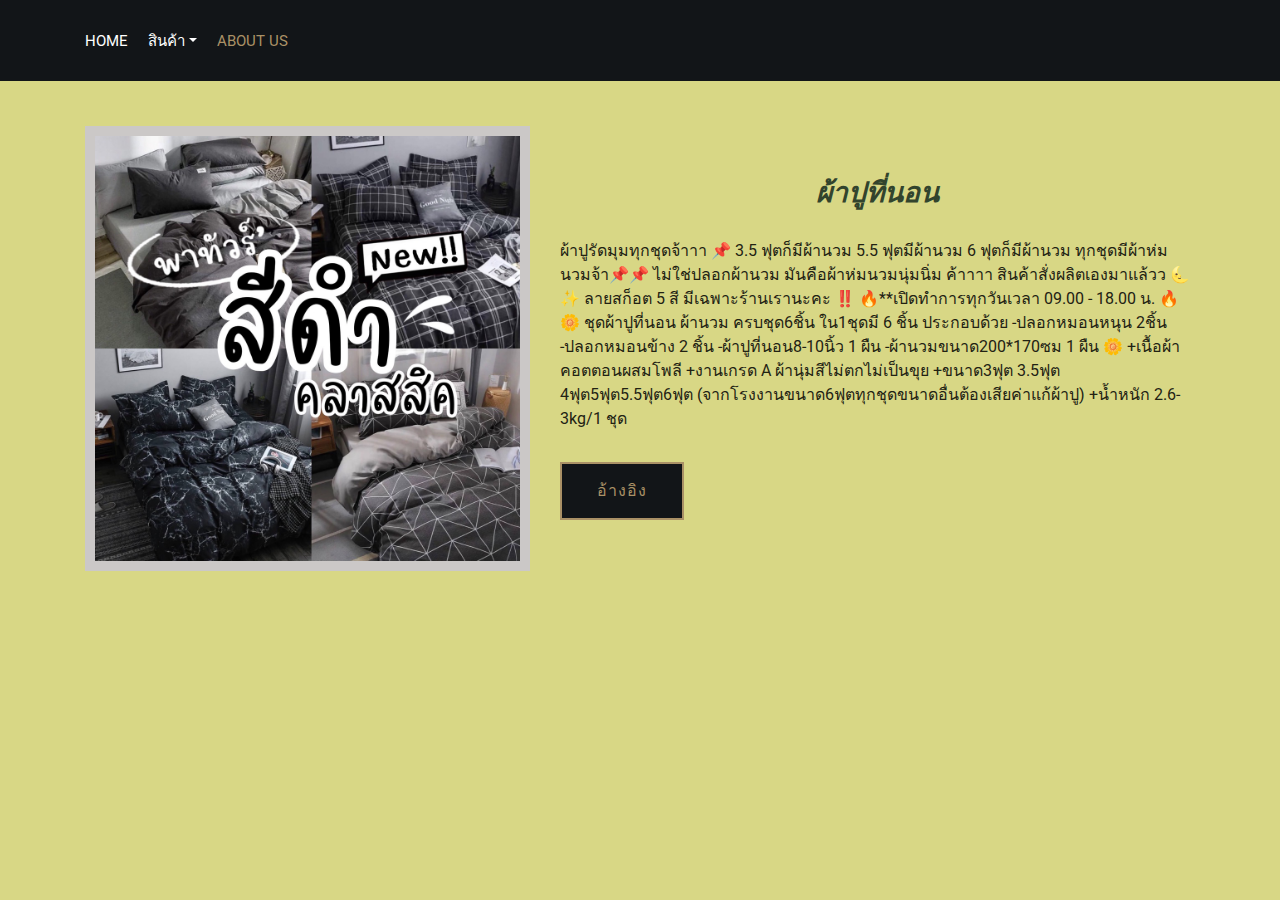
<file: product_detail6.html>
<!DOCTYPE html>
<html lang="en">
    <head>
        <meta charset="utf-8">
        <title>Dukdik</title>
        <meta content="width=device-width, initial-scale=1.0" name="viewport">
        <meta content="Law Firm Website Template" name="keywords">
        <meta content="Law Firm Website Template" name="description">

        <!-- Favicon -->
        <link href="img/favicon.ico" rel="icon">

        <!-- Google Font -->
        <link href="https://fonts.googleapis.com/css2?family=EB+Garamond:ital,wght@1,600;1,700;1,800&family=Roboto:wght@400;500&display=swap" rel="stylesheet"> 
        
        <!-- CSS Libraries -->
        <link href="https://stackpath.bootstrapcdn.com/bootstrap/4.4.1/css/bootstrap.min.css" rel="stylesheet">
        <link href="https://cdnjs.cloudflare.com/ajax/libs/font-awesome/5.10.0/css/all.min.css" rel="stylesheet">
        <link href="lib/animate/animate.min.css" rel="stylesheet">
        <link href="lib/owlcarousel/assets/owl.carousel.min.css" rel="stylesheet">

        <!-- Template Stylesheet -->
        <link href="css/style.css" rel="stylesheet">
    </head>

    <body>
        

           <!-- Nav Bar Start -->
           <div class="nav-bar">
            <div class="container-fluid">
                <nav class="navbar navbar-expand-lg bg-dark navbar-dark">
                    <button type="button" class="navbar-toggler" data-toggle="collapse" data-target="#navbarCollapse">
                        <span class="navbar-toggler-icon"></span>
                    </button>
                    <div class="collapse navbar-collapse justify-content-between" id="navbarCollapse">
                        <div class="navbar-nav mr-auto">
                            <a href="index.html" class="nav-item nav-link">Home</a>
                            
                            <div class="nav-item dropdown">
                                <a href="#" class="nav-link dropdown-toggle" data-toggle="dropdown">สินค้า</a>
                                <div class="dropdown-menu">
                                    <a href="product_detail.html" class="dropdown-item">โต๊ะ</a>
                                    <a href="product_detail2.html" class="dropdown-item">เก้าอี้</a>
                                    <a href="product_detail3.html" class="dropdown-item">เตียงนอน</a>
                                    <a href="product_detail4.html" class="dropdown-item">โซฟา</a>
                                    <a href="product_detail5.html" class="dropdown-item">ตุ๊กตา</a>
                                    <a href="product_detail6.html" class="dropdown-item">ผ้าปูที่นอน</a>
                                    
                            </div>
                        </div>
                            <a href="about us.html" class="nav-item nav-link active">About us</a>
                        </div>
                        
                    </div>
                </nav>
            </div>
        </div>
            <!-- เรื่อง -->
            
               <div class="about">
                <div class="container">
                    <div class="row align-items-center">
                        <div class="col-lg-5 col-md-6">
                            <div class="about-img">
                                <img src="img/ผ้าปู.jpg" alt="Image">
                            </div>
                        </div>
                        <div class="col-lg-7 col-md-6">
                            <div class="section-header">
                                <h3>ผ้าปูที่นอน</h3>
                            </div>
                            <div class="about-text">
                                <p>
                                    ผ้าปูรัดมุมทุกชุดจ้าาา 📌 

3.5 ฟุตก็มีผ้านวม 5.5 ฟุตมีผ้านวม 6 ฟุตก็มีผ้านวม ทุกชุดมีผ้าห่มนวมจ้า📌📌
ไม่ใช่ปลอกผ้านวม มันคือผ้าห่มนวมนุ่มนิ่ม ค้าาาา 

สินค้าสั่งผลิตเองมาแล้วว 🌜✨
ลายสก็อต 5 สี มีเฉพาะร้านเรานะคะ ‼️

🔥**เปิดทำการทุกวันเวลา 09.00 - 18.00 น. 🔥


🌼 ชุดผ้าปูที่นอน ผ้านวม ครบชุด6ชิ้น 
ใน1ชุดมี 6 ชิ้น ประกอบด้วย 
-ปลอกหมอนหนุน 2ชิ้น 
-ปลอกหมอนข้าง 2 ชิ้น 
-ผ้าปูที่นอน8-10นิ้ว 1 ผืน 
-ผ้านวมขนาด200*170ซม 1 ผืน 


🌼 +เนื้อผ้าคอตตอนผสมโพลี 
+งานเกรด A ผ้านุ่มสีไม่ตกไม่เป็นขุย 
+ขนาด3ฟุต 3.5ฟุต 4ฟุต5ฟุต5.5ฟุต6ฟุต 
(จากโรงงานขนาด6ฟุตทุกชุดขนาดอื่นต้องเสียค่าแก้ผ้าปู) 
+น้ำหนัก 2.6-3kg/1 ชุด
                                </p>
                                
                                <a class="btn" href="https://shopee.co.th/%E0%B8%8A%E0%B8%B8%E0%B8%94%E0%B8%9C%E0%B9%89%E0%B8%B2%E0%B8%9B%E0%B8%B9%E0%B8%97%E0%B8%B5%E0%B9%88%E0%B8%99%E0%B8%AD%E0%B8%99-%E0%B8%A1%E0%B8%B5%E0%B8%9C%E0%B9%89%E0%B8%B2%E0%B8%AB%E0%B9%88%E0%B8%A1-%E0%B8%84%E0%B8%A3%E0%B8%9A%E0%B8%8A%E0%B8%B8%E0%B8%946%E0%B8%8A%E0%B8%B4%E0%B9%89%E0%B8%99-(%E0%B8%9C%E0%B9%89%E0%B8%B2%E0%B8%9B%E0%B8%B9-%E0%B8%9C%E0%B9%89%E0%B8%B2%E0%B8%99%E0%B8%A7%E0%B8%A1-%E0%B8%9B%E0%B8%A5%E0%B8%AD%E0%B8%81%E0%B8%AB%E0%B8%A1%E0%B8%AD%E0%B8%99)-%E0%B8%82%E0%B8%99%E0%B8%B2%E0%B8%94-3%E0%B8%9F%E0%B8%B8%E0%B8%95-6%E0%B8%9F%E0%B8%B8%E0%B8%95-(%E0%B8%A1%E0%B8%B5%E0%B9%80%E0%B8%81%E0%B9%87%E0%B8%9A%E0%B8%9B%E0%B8%A5%E0%B8%B2%E0%B8%A2%E0%B8%97%E0%B8%B2%E0%B8%87)-i.417586866.9838183532?sp_atk=8741f702-d96e-46d8-bc84-126bf07d125b&xptdk=8741f702-d96e-46d8-bc84-126bf07d125b">อ้างอิง</a>
                            </div>
                        </div>
                    </div>
                </div>
            </div>
           
                        

            <script src="https://code.jquery.com/jquery-3.4.1.min.js"></script>
            <script src="https://stackpath.bootstrapcdn.com/bootstrap/4.4.1/js/bootstrap.bundle.min.js"></script>
            <script src="lib/easing/easing.min.js"></script>
            <script src="lib/owlcarousel/owl.carousel.min.js"></script>
            <script src="lib/isotope/isotope.pkgd.min.js"></script>
            <script src="js/main.js"></script>
           
    </body>
</html>
</file>
<file: css/style.css>
/*******************************/
/********* ทั้งหน้า *********/
/*******************************/
body {
    color: #222213;
    background: #d8d785;
    font-family: 'Roboto', sans-serif;
    font-weight: 400;
}

h1,
h2, 
h3, 
h4,
h5, 
h6 {
    font-family:  serif;
    font-style: italic;
    font-weight: 600;
    
    color: #32442d;
}

a {
    color: #212020;
    transition: .3s;
}




/********* แถบ *********/

.nav-bar {
    position: relative;
    padding: 20px 0;
    transition: .3s;
}



.nav-bar .navbar {
    height: 100%;
    padding: 0;
}

.navbar-dark .navbar-nav .nav-link,
.navbar-dark .navbar-nav .nav-link:focus,
.navbar-dark .navbar-nav .nav-link:hover,
.navbar-dark .navbar-nav .nav-link.active {
    padding: 10px 10px 8px 10px;
    color: #ffffff;
}

.navbar-dark .navbar-nav .nav-link:hover,
.navbar-dark .navbar-nav .nav-link.active {
    color: #aa9166;
    transition: none;
}

.nav-bar .dropdown-menu {
    margin-top: 0;
    border: 0;
    border-radius: 0;
    background: #f0f1f3;
}


@media (min-width: 992px) {
    .nav-bar {
        padding: 20px 60px;
    }
    
    .nav-bar.nav-sticky {
        padding: 10px 60px;
    }
    
    .nav-bar,
    .nav-bar .navbar {
        background: #121518 !important;
    }
    
    .nav-bar .navbar-brand {
        display: none;
    }
    
    .nav-bar a.nav-link {
        padding: 8px 15px;
        font-size: 15px;
        text-transform: uppercase;
    }
}

@media (max-width: 991.98px) {   
    .nav-bar,
    .nav-bar .navbar {
        padding: 3px 0;
        background: #121518 !important;
    }
    
    .nav-bar a.nav-link {
        padding: 5px;
    }
    
    .nav-bar .dropdown-menu {
        box-shadow: none;
    }
    
    .nav-bar .btn {
        display: none;
    }
}

/*******************************/
/******** Carousel CSS *********/
/*******************************/
.carousel {
    position: relative;
    width: 100%;
    height: calc(100vh - 170px);
    margin: 0 auto;
    text-align: center;
    overflow: hidden;
}

.carousel .carousel-inner,
.carousel .carousel-item {
    position: relative;
    width: 100%;
    height: 100%;
}

.carousel .carousel-item img {
    width: 100%;
    height: 100%;
    object-fit: cover;
}

.carousel .carousel-item::after {
    position: absolute;
    content: "";
    width: 100%;
    height: 100%;
    top: 0;
    left: 0;
    background: rgba(0, 0, 0, .3);
    z-index: 1;
}

.carousel .carousel-caption {
    position: absolute;
    top: 0;
    bottom: 0;
    display: flex;
    align-items: center;
    justify-content: center;
    flex-direction: column;
    height: calc(100vh - 170px);
}

.carousel .carousel-caption h1 {
    color: #ffffff;
    font-size: 60px;
    font-weight: 700;
    margin-bottom: 20px;
}

.carousel .carousel-caption p {
    color: #ffffff;
    font-size: 25px;
    margin-bottom: 25px;
}

.carousel .carousel-caption .btn {
    padding: 15px 35px;
    font-size: 18px;
    font-weight: 500;
    letter-spacing: 1px;
    text-transform: uppercase;
    color: #aa9166;
    background: #121518;
    border: 2px solid #aa9166;
    border-radius: 0;
    transition: .3s;
}

.carousel .carousel-caption .btn:hover {
    color: #0a0a0a;
    background: #aa9166;
}

@media (max-width: 767.98px) {
    .carousel .carousel-caption h1 {
        font-size: 40px;
        font-weight: 700;
    }
    
    .carousel .carousel-caption p {
        font-size: 20px;
    }
    
    .carousel .carousel-caption .btn {
        padding: 12px 30px;
        font-size: 18px;
        font-weight: 500;
        letter-spacing: 0;
    }
}

@media (max-width: 575.98px) {
    .carousel .carousel-caption h1 {
        font-size: 30px;
        font-weight: 500;
    }
    
    .carousel .carousel-caption p {
        font-size: 16px;
    }
    
    .carousel .carousel-caption .btn {
        padding: 10px 25px;
        font-size: 16px;
        font-weight: 400;
        letter-spacing: 0;
    }
}

.carousel .animated {
    -webkit-animation-duration: 1.5s;
    animation-duration: 1.5s;
}


/*******************************/
/*******member*******/
/*******************************/
.page-header {
    position: relative;
    margin-bottom: 45px;
    padding: 90px 0;
    text-align: center;
    background: #d3b276;
}

.page-header h2 {
    position: relative;
    color: #000000;
    font-size: 60px;
    font-weight: 700;
    margin-bottom: 20px;
    padding-bottom: 5px;
}
/********เส้นใต้**/
.page-header h2::after {
    position: absolute;
    content: "";
    width: 100px;
    height: 2px;
    left: calc(50% - 50px);
    bottom: 0;
    background: #0c0e0f;
}
/******เรื่อง*********/
.r-header {
    position: relative;
    margin-bottom: 45px;
    padding: 90px 0;
    text-align: center;
    background: #aa9166;
}

.r-header h2 {
    position: relative;
    color: #080707;
    font-size: 50px;
    font-weight: 700;
    margin-bottom: 20px;
    padding-bottom: 5px;
}
/*******************************/
/********** About CSS **********/
/*******************************/
.about {
    position: relative;
    width: 100%;
    padding: 45px 0;
}

.about .section-header {
    margin-bottom: 30px;
}

.about .about-img {
    position: relative;
    height: 100%;
    padding: 10px;
    background: #cbc8c7;
}

.about .about-img img {
    width: 100%;
    height: 100%;
    object-fit: cover;
}

.about .about-text p {
    font-size: 16px;
}

.about .about-text a.btn {
    position: relative;
    margin-top: 15px;
    padding: 15px 35px;
    font-size: 16px;
    font-weight: 500;
    letter-spacing: 1px;
    text-transform: uppercase;
    color: #aa9166;
    border: 2px solid #aa9166;
    border-radius: 0;
    background: #121518;
    transition: .3s;
}

.about .about-text a.btn:hover {
    color: #121518;
    background: #aa9166;
}

@media (max-width: 767.98px) {
    .about .about-img {
        margin-bottom: 30px;
        height: auto;
    }
}

/******** จบ***/



/*******************************/
/******* ขีดๆหลังอักษร ********/
/*******************************/
.section-header {
    position: relative;
    width: 100%;
    text-align: center;
    margin-bottom: 45px;
}

.section-header h2 {
    margin: 0;
    position: relative;
    font-size: 50px;
    font-weight: 700;
    white-space: nowrap;
    z-index: 1;
}

.section-header h2::before {
    position: absolute;
    content: "";
    width: 100%;
    height: 7px;
    left: 0;
    top: 21px;
    background: transparent;
    border-top: 2px solid rgb(128, 98, 2);
    border-bottom: 2px solid #4d5717;
    z-index: -1;
}

.section-header h2::after {
    position: absolute;
    content: "";
    width: 100%;
    height: 7px;
    left: 0;
    bottom: 20px;
    background: transparent;
    border-top: 2px solid #b69151;
    border-bottom: 2px solid rgb(42, 46, 11);
    z-index: -1;
}

@media (max-width: 767.98px) {
    .section-header h2 {
        font-size: 30px;
    }
}
/*******************************/
/********* Service CSS *********/
/*******************************/
.service {
    position: relative;
    width: 100%;
    padding: 45px 0 15px 0;
}

.service .service-item {
    position: relative;
    width: 100%;
    text-align: center;
    background: #121518;
    margin-bottom: 30px;
}

.service .service-icon {
    height: 200px;
    position: relative;
    display: flex;
    align-items: center;
    justify-content: center;
    background: #000000;
}

.service .service-icon i {
    width: 100px;
    height: 100px;
    padding: 20px 0;
    text-align: center;
    font-size: 60px;
    color: #aa9166;
    background: #121518;
    transition: .5s;
}

.service .service-item:hover .service-icon i {
    margin-top: -15px;
}

.service .service-item h3 {
    margin: 0;
    padding: 25px 15px 15px 15px;
    font-size: 30px;
    font-weight: 600;
    color: #aa9166;
}

.service .service-item p {
    margin: 0;
    color: #999999;
    padding: 0 25px 25px 25px;
    font-size: 18px;
}

.service .service-item a.btn {
    position: relative;
    margin-bottom: 30px;
    padding: 10px 20px;
    font-size: 14px;
    font-weight: 500;
    letter-spacing: 1px;
    text-transform: uppercase;
    color: #aa9166;
    border: 2px solid #aa9166;
    border-radius: 0;
    background: #121518;
    transition: .3s;
}

.service .service-item:hover a.btn {
    color: #121518;
    background: #aa9166;
}
</file>
